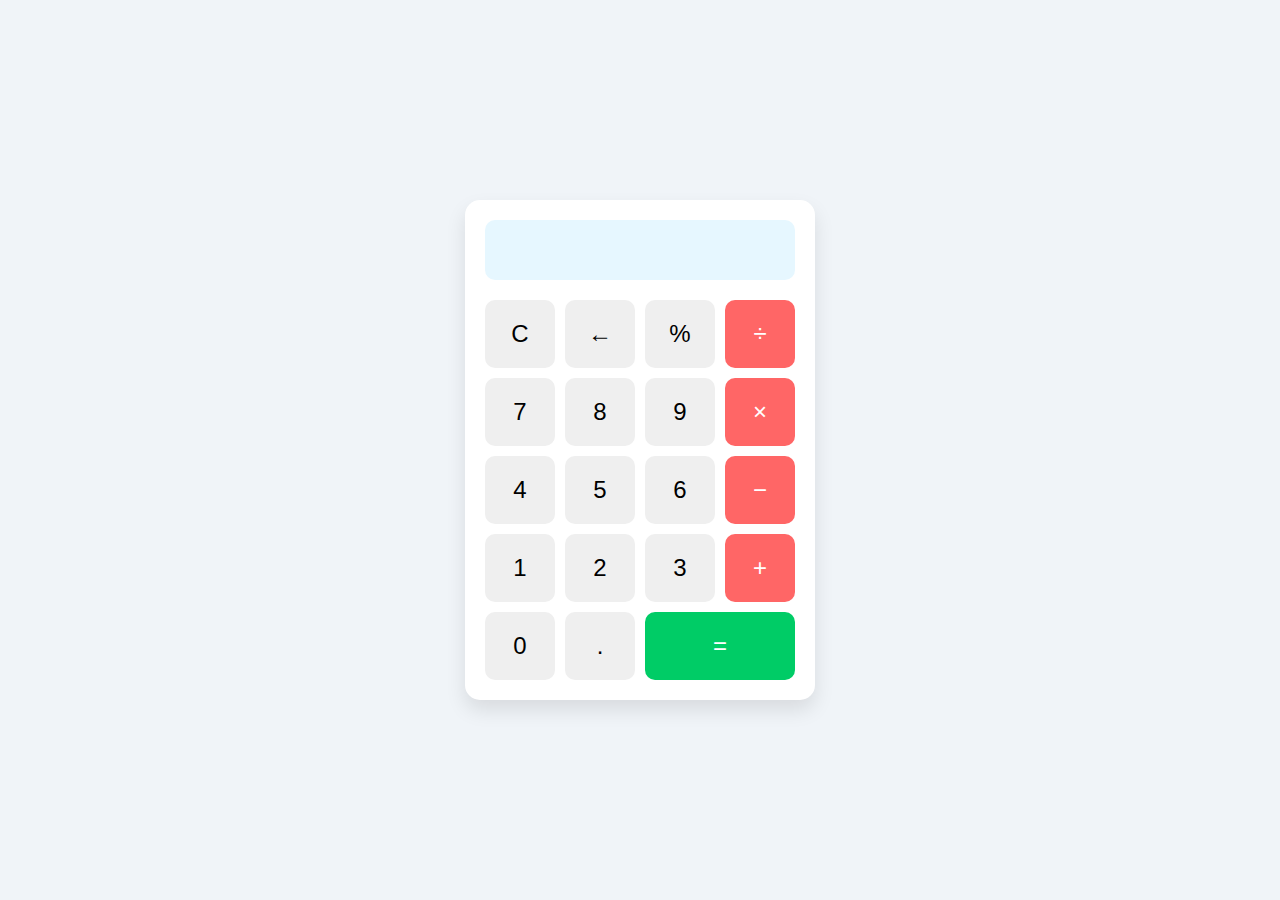
<file: calculator/index.html>
<!DOCTYPE html>
<html lang="en">
<head>
    <meta charset="UTF-8">
    <meta name="viewport" content="width=device-width, initial-scale=1.0">
    <title>Calculator</title>
    <link rel="stylesheet" href="style.css">
</head>
<body>
    <div class="calculator">
        <input type="text" id="display" disabled>
        <div class="buttons">
            <button onclick="clearDisplay()">C</button>
            <button onclick="deleteLast()">←</button>
            <button onclick="appendOperator('%')">%</button>
            <button onclick="appendOperator('/')">÷</button>
            <button onclick="appendNumber(7)">7</button>
            <button onclick="appendNumber(8)">8</button>
            <button onclick="appendNumber(9)">9</button>
            <button onclick="appendOperator('*')">×</button>
            <button onclick="appendNumber(4)">4</button>
            <button onclick="appendNumber(5)">5</button>
            <button onclick="appendNumber(6)">6</button>
            <button onclick="appendOperator('-')">−</button>
            <button onclick="appendNumber(1)">1</button>
            <button onclick="appendNumber(2)">2</button>
            <button onclick="appendNumber(3)">3</button>
            <button onclick="appendOperator('+')">+</button>
            <button onclick="appendNumber(0)">0</button>
            <button onclick="appendNumber('.')">.</button>
            <button class="equals" onclick="calculate()">=</button>
        </div>
    </div>

    <script src="script.js"></script>
</body>
</html>
</file>
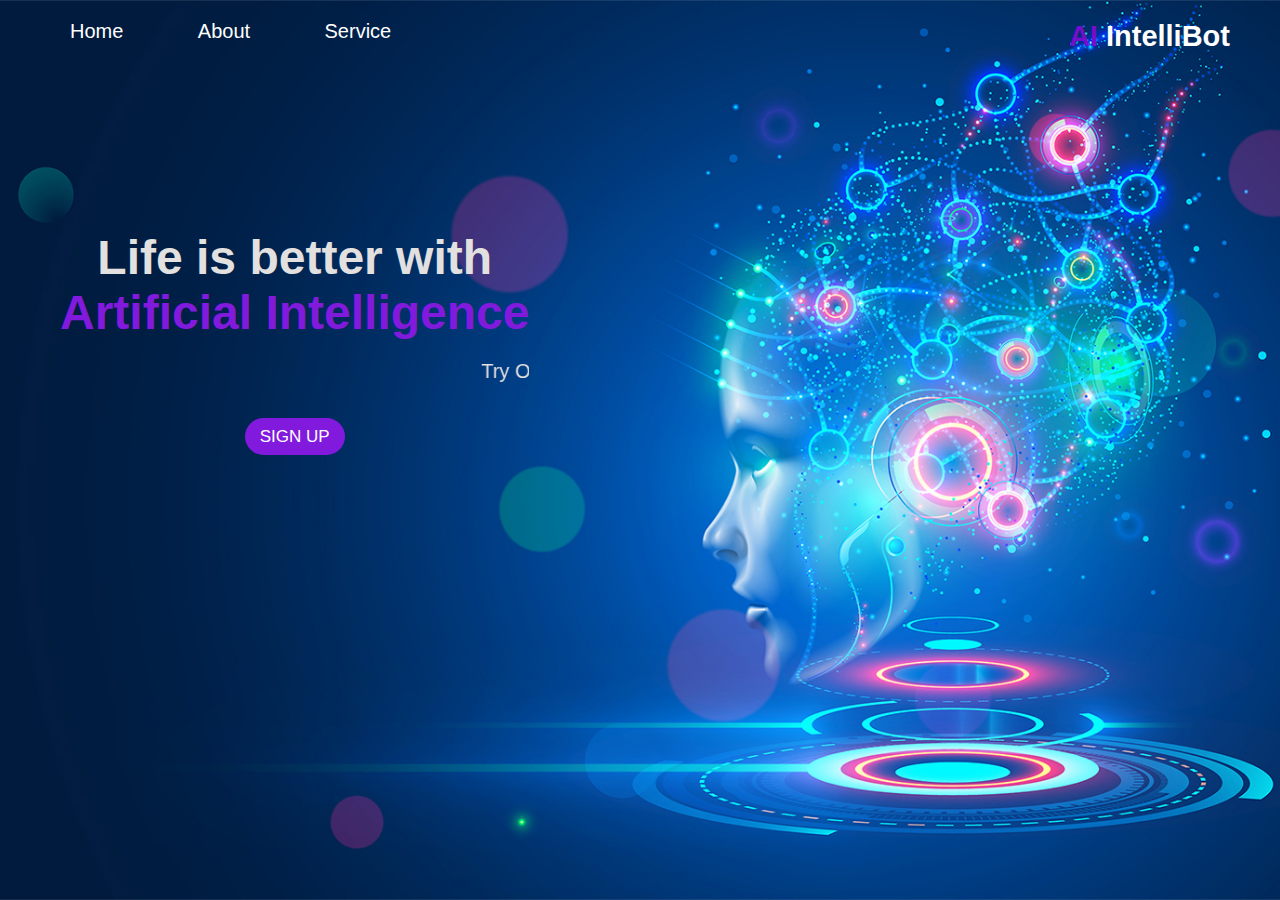
<file: landingpage/index.html>
<!DOCTYPE html>
<html lang="en">
<head>
    <meta charset="UTF-8">
    <meta name="viewport" content="width=device-width, initial-scale=1.0">
    <title>Landing Page</title>
    <link rel="stylesheet" href="style.css">
</head>
<body>
    <header>
        <div id="navbar">
            <div class="nav-left">
                <a href="#">Home</a>
                <a href="#">About</a>
                <a href="#">Service</a>
            </div>
            <div class="nav-right">
                <h1> <span>AI</span> IntelliBot</h1>
            </div>
        </div>
    </header>
    
    <section class="hero-section">
        <div class="hero-content">
            <h2>Life is better with <br><span>Artificial Intelligence</span></h2>
            <marquee behavior="loop" direction="left">Try Our New Version AI</marquee>
            <a href="#" class="signup-btn">Sign Up</a>
        </div>
    </section>
</body>
</html>
</file>
<file: calculator/style.css>
* {
    margin: 0;
    padding: 0;
    box-sizing: border-box;
}

body {
    background-color: #f0f4f8;
    display: flex;
    justify-content: center;
    align-items: center;
    height: 100vh;
    font-family: 'Arial', sans-serif;
}

.calculator {
    background-color: #ffffff;
    border-radius: 15px;
    box-shadow: 0px 10px 20px rgba(0, 0, 0, 0.1);
    padding: 20px;
    width: 350px;
}

#display {
    width: 100%;
    height: 60px;
    background-color: #e6f7ff;
    color: #333;
    border: none;
    border-radius: 10px;
    font-size: 2rem;
    text-align: right;
    padding: 10px;
    margin-bottom: 20px;
}

.buttons {
    display: grid;
    grid-template-columns: repeat(4, 1fr);
    grid-gap: 10px;
}

button {
    width: 100%;
    padding: 20px;
    font-size: 1.5rem;
    border-radius: 10px;
    border: none;
    cursor: pointer;
    transition: background-color 0.3s ease;
}

button:hover {
    background-color: #d9f2ff;
}

button:active {
    background-color: #b3e0ff;
}

button:nth-child(4n) {
    background-color: #ff6666;
    color: white;
}

button:nth-child(4n):hover {
    background-color: #ff4d4d;
}

button:nth-child(4n):active {
    background-color: #e60000;
}

button.equals {
    grid-column: span 2;
    background-color: #00cc66;
    color: white;
}

button.equals:hover {
    background-color: #00b359;
}

button.equals:active {
    background-color: #008f4d;
}
</file>
<file: landingpage/style.css>
/* General Reset */
* {
    margin: 0;
    padding: 0;
    box-sizing: border-box;
}

/* Body*/
body {
    font-family: 'Arial', sans-serif;
    height: 100vh;
    display: flex;
    flex-direction: column;
}

/* Navbar */
#navbar {
    display: flex;
    justify-content: space-between;
    padding: 20px;
    position: absolute;
    width: 100%;
    height: 70px;
    background-color: transparent;
    top: 10;
    z-index: 999;
}

.nav-left a {
    
    padding-left: 50px;
    margin-right: 20px;
    color: rgb(255, 255, 255);
    text-decoration: none;
    font-size: 20px;
    transition: color 0.3s;
}

.nav-left a:hover {
    color: #b945aa;
}

.nav-right h1 {
    cursor: pointer;
    padding-right: 30px;
    padding-bottom: 10px;
    color: #ffffff;
    font-size: 29px;
}
.nav-right h1:hover{
    text-shadow:0 15px 20px #000000;
}
.nav-right h1 span{
    color: #740dce;
}

/* Hero Section */
.hero-section {
    background: url('ai-small-1920.jpg') no-repeat center center/cover;
    width: 100%;
    height: 100vh;
    display: flex;
    justify-content: left;
    align-items: left;
    position: relative;
    color: #e3e0e0;
    text-align: center;
    padding-top: 230px;
    padding-left: 60px;
}
.hero-content span{
    color: #821add;
}
.hero-content h2 {
    font-size: 48px;
    margin-bottom: 20px;
}

.hero-content marquee {
    font-size: 20px;
    margin-bottom: 40px;
}

.signup-btn {
    text-align: center;
    padding: 9px 15px;
    background-color: #821add;
    color: rgb(255, 255, 255);
    text-transform: uppercase;
    text-decoration: none;
    font-size: 17px;
    border-radius: 20px;
    transition: background-color 0.3s;
}

.signup-btn:hover {
    font-weight: 600;
    border: 2px solid blue;
    color: #fff;
    background-color: #530994;
}


/* Responsiveness */
@media (max-width: 768px) {
    .hero-content h2 {
        font-size: 32px;
    }
    .hero-content p {
        font-size: 16px;
    }
}
</file>
